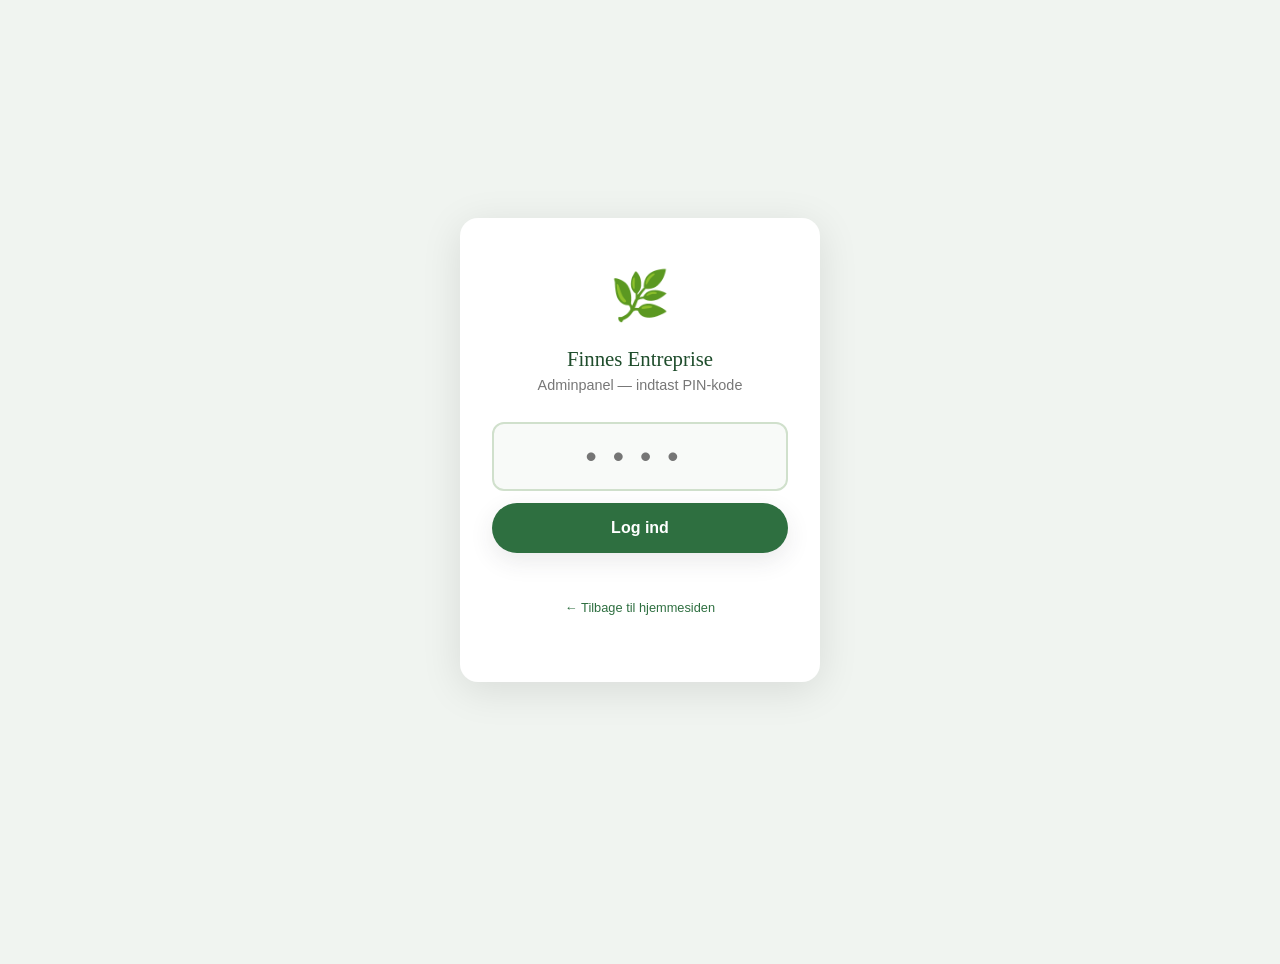
<file: admin.html>
<!DOCTYPE html>
<html lang="da">
<head>
<meta charset="UTF-8">
<meta name="viewport" content="width=device-width, initial-scale=1">
<title>Admin — Finnes Entreprise</title>
<meta name="robots" content="noindex, nofollow">
<link rel="stylesheet" href="css/style.css">
<link rel="stylesheet" href="css/admin.css">
<style>
/* ─── Admin-specifikt layout ─── */
body { background: #f0f4f0; }
#admin-wrap { max-width: 860px; margin: 0 auto; padding: 0 0 80px; }

/* Login */
#login-screen { min-height: 100vh; display: flex; align-items: center; justify-content: center; padding: 24px; }
.login-card { background: #fff; border-radius: 18px; padding: 40px 32px; width: 100%; max-width: 360px; text-align: center; box-shadow: 0 8px 40px rgba(0,0,0,.10); }
.login-logo { font-size: 3rem; margin-bottom: 12px; }
.login-card h1 { font-size: 1.3rem; color: #1F4D2C; margin-bottom: 4px; }
.login-card p  { font-size: .9rem; color: #777; margin-bottom: 24px; }
.pin-input { width: 100%; font-size: 2rem; text-align: center; letter-spacing: .5em; padding: 14px 10px; border: 2px solid #d0e0cc; border-radius: 12px; background: #f8faf8; margin-bottom: 12px; }
.pin-input:focus { outline: none; border-color: #2E6F40; }
.pin-error { color: #c0392b; font-size: .85rem; min-height: 1.2em; margin-top: 4px; }

/* Header */
.admin-header { background: #1F4D2C; color: #fff; padding: 0 20px; height: 54px; display: flex; align-items: center; justify-content: space-between; position: sticky; top: 0; z-index: 100; }
.admin-header h1 { font-size: 1rem; font-weight: 700; display: flex; align-items: center; gap: 10px; }
.admin-header-right { display: flex; gap: 10px; align-items: center; }
.admin-version { font-size: .72rem; opacity: .6; }

/* Tabs */
.admin-tabs { display: flex; gap: 4px; flex-wrap: wrap; background: #fff; border-bottom: 1px solid #d0e0cc; padding: 8px 16px 0; position: sticky; top: 54px; z-index: 90; }
.admin-tab { padding: 9px 14px; border: none; background: transparent; font-size: .82rem; font-weight: 600; color: #666; cursor: pointer; border-bottom: 3px solid transparent; border-radius: 8px 8px 0 0; transition: color .15s, border-color .15s; white-space: nowrap; }
.admin-tab.active { color: #2E6F40; border-bottom-color: #2E6F40; }
.admin-tab:hover:not(.active) { color: #2E6F40; background: #EAF3EC; }
.admin-pane { display: none; padding: 20px 16px; }
.admin-pane.active { display: block; }

/* Cards */
.admin-card { background: #fff; border-radius: 14px; padding: 20px; margin-bottom: 16px; box-shadow: 0 2px 10px rgba(0,0,0,.06); }
.admin-card h2 { font-size: .95rem; font-weight: 700; color: #1F4D2C; margin-bottom: 16px; padding-bottom: 10px; border-bottom: 1px solid #e8f0e8; }
.field-row { display: grid; grid-template-columns: 1fr 1fr; gap: 12px; }
.field-group { margin-bottom: 12px; }
.field-group label { display: block; font-size: .78rem; font-weight: 700; color: #333; margin-bottom: 5px; }
.field-group input, .field-group select, .field-group textarea {
  width: 100%; padding: 10px 13px; border: 1.5px solid #d0e0cc; border-radius: 9px;
  background: #f8faf8; font-size: .9rem; font-family: inherit; transition: border-color .15s;
}
.field-group input:focus, .field-group select:focus, .field-group textarea:focus {
  outline: none; border-color: #2E6F40; background: #fff;
}
.field-group textarea { resize: vertical; min-height: 80px; }
.field-hint { font-size: .75rem; color: #888; margin-top: 4px; }

/* Ydelser */
.ydelse-item { background: #f8faf8; border: 1.5px solid #d0e0cc; border-radius: 10px; padding: 12px; margin-bottom: 8px; }
.ydelse-row { display: flex; gap: 8px; align-items: flex-start; }
.ydelse-row input { flex: 1; padding: 8px 10px; border: 1.5px solid #d0e0cc; border-radius: 7px; font-size: .88rem; }
.ydelse-row input:focus { outline: none; border-color: #2E6F40; }
.ydelse-ico-input { width: 48px; flex: none; text-align: center; font-size: 1.1rem; }
.ydelse-textarea { width: 100%; margin-top: 7px; padding: 8px 10px; border: 1.5px solid #d0e0cc; border-radius: 7px; font-size: .82rem; min-height: 56px; resize: vertical; }
.ydelse-textarea:focus { outline: none; border-color: #2E6F40; }
.del-btn { background: none; border: none; color: #c0392b; cursor: pointer; font-size: 1rem; padding: 4px 6px; flex-shrink: 0; }

/* Pris-grid */
.price-grid { display: grid; grid-template-columns: 1fr 1fr; gap: 10px; }
.price-field label { display: block; font-size: .75rem; font-weight: 700; color: #444; margin-bottom: 4px; }
.price-field input { width: 100%; padding: 9px 12px; border: 1.5px solid #d0e0cc; border-radius: 8px; font-size: .95rem; font-weight: 700; }
.price-field input:focus { outline: none; border-color: #2E6F40; }
.price-section-label { font-size: .82rem; font-weight: 700; color: #2E6F40; margin: 14px 0 6px; text-transform: uppercase; letter-spacing: .05em; }

/* Knapper */
.btn-admin-save { background: #2E6F40; color: #fff; border: none; border-radius: 10px; padding: 12px 24px; font-size: .9rem; font-weight: 700; cursor: pointer; transition: background .15s; }
.btn-admin-save:hover { background: #1F4D2C; }
.btn-admin-outline { background: transparent; border: 2px solid #2E6F40; color: #2E6F40; border-radius: 10px; padding: 10px 20px; font-size: .87rem; font-weight: 700; cursor: pointer; transition: background .15s; }
.btn-admin-outline:hover { background: #EAF3EC; }
.btn-admin-danger { background: transparent; border: 2px solid #c0392b; color: #c0392b; border-radius: 10px; padding: 10px 20px; font-size: .87rem; font-weight: 700; cursor: pointer; }
.btn-row-admin { display: flex; gap: 10px; flex-wrap: wrap; margin-top: 8px; }

/* Save-bar */
.save-bar { position: fixed; bottom: 0; left: 0; right: 0; background: #fff; border-top: 1px solid #d0e0cc; padding: 12px 20px; display: flex; justify-content: flex-end; align-items: center; gap: 12px; z-index: 99; box-shadow: 0 -4px 16px rgba(0,0,0,.08); }
.save-status { font-size: .85rem; font-weight: 600; color: #2E6F40; flex: 1; }

/* Toast */
.admin-toast { position: fixed; bottom: 70px; left: 50%; transform: translateX(-50%) translateY(6px); background: #1F4D2C; color: #fff; padding: 11px 22px; border-radius: 30px; font-size: .88rem; font-weight: 700; opacity: 0; transition: opacity .25s, transform .25s; z-index: 999; pointer-events: none; white-space: nowrap; }
.admin-toast.show { opacity: 1; transform: translateX(-50%) translateY(0); }

/* Backup */
.backup-grid { display: grid; grid-template-columns: 1fr 1fr; gap: 14px; }
.backup-card { background: #f8faf8; border: 1.5px solid #d0e0cc; border-radius: 12px; padding: 18px; }
.backup-card h3 { font-size: .9rem; font-weight: 700; margin-bottom: 6px; }
.backup-card p  { font-size: .82rem; color: #666; margin-bottom: 12px; line-height: 1.5; }
.danger-zone { border-color: #f5c6c6; background: #fff8f8; }
.danger-zone h3 { color: #c0392b; }

/* Responsive */
@media (max-width: 540px) {
  .field-row, .price-grid, .backup-grid { grid-template-columns: 1fr; }
  .admin-tabs { gap: 2px; }
  .admin-tab { font-size: .75rem; padding: 8px 8px; }
}
</style>
</head>
<body>

<!-- ════════════════════════════
     LOGIN
════════════════════════════ -->
<div id="login-screen">
  <div class="login-card">
    <div class="login-logo">🌿</div>
    <h1>Finnes Entreprise</h1>
    <p>Adminpanel — indtast PIN-kode</p>
    <input class="pin-input" id="pin-input" type="password"
           placeholder="••••" maxlength="20"
           inputmode="numeric" autocomplete="current-password">
    <button class="btn btn-primary" style="width:100%" onclick="doLogin()">Log ind</button>
    <p class="pin-error" id="pin-error"></p>
    <p style="margin-top:18px; font-size:.8rem; color:#aaa;">
      <a href="index.html" style="color:#2E6F40;">← Tilbage til hjemmesiden</a>
    </p>
  </div>
</div>

<!-- ════════════════════════════
     ADMIN PANEL
════════════════════════════ -->
<div id="admin-panel" style="display:none">

  <header class="admin-header">
    <h1>⚙ Admin <span class="admin-version">v1.0 · 20260623</span></h1>
    <div class="admin-header-right">
      <a href="index.html" target="_blank" style="color:rgba(255,255,255,.75); font-size:.85rem;">↗ Se side</a>
      <button class="btn btn-outline" style="padding:6px 14px; font-size:.82rem" onclick="doLogout()">Log ud</button>
    </div>
  </header>

  <div class="admin-tabs">
    <button class="admin-tab active" onclick="showTab('firma', this)">🏢 Firma</button>
    <button class="admin-tab" onclick="showTab('kontakt', this)">📞 Kontakt</button>
    <button class="admin-tab" onclick="showTab('priser', this)">💰 Priser</button>
    <button class="admin-tab" onclick="showTab('ydelser', this)">🌿 Ydelser</button>
    <button class="admin-tab" onclick="showTab('tekster', this)">📝 Tekster</button>
    <button class="admin-tab" onclick="showTab('backup', this)">📦 Backup</button>
  </div>

  <div id="admin-wrap">

    <!-- ─── FIRMA ─── -->
    <div class="admin-pane active" id="pane-firma">
      <div class="admin-card">
        <h2>Virksomhedsoplysninger</h2>
        <div class="field-row">
          <div class="field-group">
            <label>Firmanavn</label>
            <input type="text" id="a-name" placeholder="Finnes Entreprise">
          </div>
          <div class="field-group">
            <label>Tagline / slogan</label>
            <input type="text" id="a-tagline" placeholder="Professionel Have- og Graveservice">
          </div>
        </div>
        <div class="field-row">
          <div class="field-group">
            <label>CVR-nummer</label>
            <input type="text" id="a-cvr" placeholder="46557557">
          </div>
          <div class="field-group">
            <label>Momsstatus</label>
            <select id="a-vat">
              <option value="true">Momsregistreret</option>
              <option value="false">Ikke momsregistreret</option>
            </select>
          </div>
        </div>
        <div class="field-group">
          <label>Dækningsområder (kommasepareret)</label>
          <input type="text" id="a-areas" placeholder="Vejle, Børkop, Egtved, Jelling, Kolding">
        </div>
        <div class="field-row">
          <div class="field-group">
            <label>Åbningstider (hverdage)</label>
            <input type="text" id="a-hours-wd" placeholder="07:00–16:00">
          </div>
          <div class="field-group">
            <label>Åbningstider (weekend)</label>
            <input type="text" id="a-hours-we" placeholder="Lukket">
          </div>
        </div>
      </div>
    </div>

    <!-- ─── KONTAKT ─── -->
    <div class="admin-pane" id="pane-kontakt">
      <div class="admin-card">
        <h2>Kontaktoplysninger</h2>
        <div class="field-row">
          <div class="field-group">
            <label>Telefon (visning)</label>
            <input type="tel" id="a-phone" placeholder="40 13 73 70">
          </div>
          <div class="field-group">
            <label>Telefon rå (til tel:/sms: links)</label>
            <input type="tel" id="a-phone-raw" placeholder="+4540137370">
            <span class="field-hint">Format: +4540137370 (ingen mellemrum)</span>
          </div>
        </div>
        <div class="field-row">
          <div class="field-group">
            <label>SMS rå</label>
            <input type="tel" id="a-sms-raw" placeholder="+4540137370">
          </div>
          <div class="field-group">
            <label>E-mail</label>
            <input type="email" id="a-email" placeholder="finmann1@gmail.com">
          </div>
        </div>
        <div class="field-group">
          <label>Logo-sti (relativ)</label>
          <input type="text" id="a-logo" placeholder="assets/logo/finnes-entreprise-mark.png">
          <span class="field-hint">Fil skal uploades til assets/logo/ på GitHub</span>
        </div>
      </div>
    </div>

    <!-- ─── PRISER ─── -->
    <div class="admin-pane" id="pane-priser">
      <div class="admin-card">
        <h2>Beregnerpriser</h2>
        <p style="font-size:.84rem; color:#666; margin-bottom:16px;">
          Ændringer her slår igennem i alle 8 prisberegnere.
        </p>

        <div class="price-section-label">1 — Græsslåning</div>
        <div class="price-grid">
          <div class="price-field"><label>Kr./m²</label><input type="number" id="p-grass-sqm" step="0.05"></div>
          <div class="price-field"><label>Minimumspris (kr.)</label><input type="number" id="p-grass-min"></div>
          <div class="price-field"><label>Tillæg, højt græs (kr.)</label><input type="number" id="p-grass-high"></div>
          <div class="price-field"><label>Bortkørsel af afklip (kr.)</label><input type="number" id="p-grass-waste"></div>
        </div>

        <div class="price-section-label">2 — Hækkeklipning</div>
        <div class="price-grid">
          <div class="price-field"><label>Kr./meter (u. 2m, én side)</label><input type="number" id="p-hedge-rate"></div>
          <div class="price-field"><label>Bortkørsel (kr.)</label><input type="number" id="p-hedge-waste"></div>
          <div class="price-field"><label>Tillæg 2–3m (kr./m)</label><input type="number" id="p-hedge-h2"></div>
          <div class="price-field"><label>Tillæg over 3m (kr./m)</label><input type="number" id="p-hedge-h3"></div>
        </div>

        <div class="price-section-label">3 — Minigraver</div>
        <div class="price-grid">
          <div class="price-field"><label>Timepris (kr./t)</label><input type="number" id="p-exc-rate"></div>
          <div class="price-field"><label>Minimum (timer)</label><input type="number" id="p-exc-min" step="0.5"></div>
          <div class="price-field"><label>Ekstra mand (kr./t)</label><input type="number" id="p-exc-man"></div>
          <div class="price-field"><label>Bortkørsel af jord (kr./læs)</label><input type="number" id="p-exc-waste"></div>
        </div>

        <div class="price-section-label">4 — Haveoprydning</div>
        <div class="price-grid">
          <div class="price-field"><label>Timepris (kr./t)</label><input type="number" id="p-clean-rate"></div>
          <div class="price-field"><label>Minimumspris (kr.)</label><input type="number" id="p-clean-min"></div>
          <div class="price-field"><label>Bortkørsel (kr.)</label><input type="number" id="p-clean-waste"></div>
          <div class="price-field"><label>Tillæg, stor opgave (kr.)</label><input type="number" id="p-clean-big"></div>
        </div>

        <div class="price-section-label">5 — Jordarbejde</div>
        <div class="price-grid">
          <div class="price-field"><label>Timepris (kr./t)</label><input type="number" id="p-earth-rate"></div>
          <div class="price-field"><label>Maskintid (kr./t)</label><input type="number" id="p-earth-machine"></div>
          <div class="price-field"><label>Bortkørsel (kr./læs)</label><input type="number" id="p-earth-waste"></div>
        </div>

        <div class="price-section-label">6 — Belægning</div>
        <div class="price-grid">
          <div class="price-field"><label>Simpel (kr./m²)</label><input type="number" id="p-pav-simple"></div>
          <div class="price-field"><label>Normal (kr./m²)</label><input type="number" id="p-pav-normal"></div>
          <div class="price-field"><label>Kompleks (kr./m²)</label><input type="number" id="p-pav-complex"></div>
          <div class="price-field"><label>Forberedelse (% tillæg)</label><input type="number" id="p-pav-prep" step="0.01"></div>
        </div>

        <div class="price-section-label">7 — Sommerhusservice</div>
        <div class="price-grid">
          <div class="price-field"><label>Enkeltbesøg (kr.)</label><input type="number" id="p-sum-single"></div>
          <div class="price-field"><label>Åbning/lukning (kr.)</label><input type="number" id="p-sum-season"></div>
          <div class="price-field"><label>Tilsynsbesøg (kr.)</label><input type="number" id="p-sum-inspect"></div>
        </div>

        <div class="price-section-label">8 — Fast haveaftale</div>
        <div class="price-grid">
          <div class="price-field"><label>Kr./m² pr. besøg</label><input type="number" id="p-sub-sqm" step="0.05"></div>
          <div class="price-field"><label>Minimumspris pr. besøg</label><input type="number" id="p-sub-min"></div>
        </div>
      </div>
    </div>

    <!-- ─── YDELSER ─── -->
    <div class="admin-pane" id="pane-ydelser">
      <div class="admin-card">
        <h2>Ydelseskort</h2>
        <p style="font-size:.84rem; color:#666; margin-bottom:14px;">
          Rediger ikon, titel og tekst for hvert ydelseskort på hjemmesiden.
        </p>
        <div id="ydelser-editor"></div>
        <button class="btn-admin-outline" style="margin-top:10px" onclick="addYdelse()">
          + Tilføj ydelse
        </button>
      </div>
    </div>

    <!-- ─── TEKSTER ─── -->
    <div class="admin-pane" id="pane-tekster">
      <div class="admin-card">
        <h2>Sidetekster</h2>
        <div class="field-group">
          <label>Forside — intro-tekst</label>
          <textarea id="a-intro" rows="3"></textarea>
        </div>
        <div class="field-group">
          <label>Om os — overskrift</label>
          <input type="text" id="a-about-h">
        </div>
        <div class="field-group">
          <label>Om os — brødtekst</label>
          <textarea id="a-about-text" rows="4"></textarea>
        </div>
      </div>
      <div class="admin-card">
        <h2>Adgangskode</h2>
        <div class="field-row">
          <div class="field-group">
            <label>Ny PIN-kode</label>
            <input type="password" id="a-pin-new" placeholder="Ny kode">
          </div>
          <div class="field-group">
            <label>Bekræft ny PIN</label>
            <input type="password" id="a-pin-confirm" placeholder="Gentag ny kode">
          </div>
        </div>
        <button class="btn-admin-outline" onclick="changePIN()">Skift PIN-kode</button>
      </div>
    </div>

    <!-- ─── BACKUP ─── -->
    <div class="admin-pane" id="pane-backup">
      <div class="backup-grid">
        <div class="backup-card">
          <h3>📤 Eksporter backup</h3>
          <p>Download alle admin-indstillinger som JSON. Gem filen et sikkert sted.</p>
          <button class="btn-admin-outline" onclick="exportJSON()">Download backup.json</button>
        </div>
        <div class="backup-card">
          <h3>📥 Importer backup</h3>
          <p>Gendan fra en tidligere eksporteret JSON-backup-fil.</p>
          <input type="file" id="import-file" accept=".json" style="display:none" onchange="importJSON(this)">
          <button class="btn-admin-outline" onclick="document.getElementById('import-file').click()">Vælg backup.json</button>
        </div>
        <div class="backup-card danger-zone" style="grid-column:1/-1">
          <h3>⚠️ Nulstil til standard</h3>
          <p>Slet alle gemte admin-ændringer og gå tilbage til standard config-filer. Kan ikke fortrydes.</p>
          <button class="btn-admin-danger" onclick="resetAll()">Nulstil alt til standard</button>
        </div>
      </div>
    </div>

  </div><!-- admin-wrap -->

  <!-- Save-bar -->
  <div class="save-bar">
    <span class="save-status" id="save-status"></span>
    <a href="index.html" class="btn-admin-outline" style="text-decoration:none; font-size:.85rem">← Se side</a>
    <button class="btn-admin-save" onclick="saveAll()">💾 Gem ændringer</button>
  </div>
</div>

<!-- Toast -->
<div class="admin-toast" id="admin-toast"></div>

<script>
/* ============================================================
   ADMIN.JS — inline (Finnes Entreprise)
   Gem/hent admin-data via localStorage.
   Nøgle: "fe_admin_override" — merges ovenpå config-filer.
   ============================================================ */

const KEY     = "fe_admin_override";
const PIN_KEY = "fe_admin_pin";
const DEF_PIN = "1234";

/* ── Standard-værdier (kopieret fra config-filer) ── */
const DEFAULTS = {
  name: "Finnes Entreprise",
  tagline: "Professionel Have- og Graveservice",
  cvr: "46557557",
  vatRegistered: true,
  areas: "Vejle, Børkop, Brejning, Egtved, Jelling, Kolding",
  hoursWd: "07:00–16:00",
  hoursWe: "Lukket",
  phone: "40 13 73 70",
  phoneRaw: "+4540137370",
  smsRaw: "+4540137370",
  email: "finmann1@gmail.com",
  logo: "assets/logo/finnes-entreprise-mark.png",
  intro: "Professionel have- og graveservice til private, erhverv og sommerhuse.",
  aboutH: "Om os",
  aboutText: "Vi tilbyder professionel have- og graveservice i Vejle-området. Ring for et uforpligtende tilbud.",
  // Priser
  pGrassSqm: 1.25,  pGrassMin: 350, pGrassHigh: 200, pGrassWaste: 150,
  pHedgeRate: 60,   pHedgeWaste: 400, pHedgeH2: 25, pHedgeH3: 55,
  pExcRate: 650,    pExcMin: 2, pExcMan: 350, pExcWaste: 850,
  pCleanRate: 450,  pCleanMin: 350, pCleanWaste: 400, pCleanBig: 500,
  pEarthRate: 450,  pEarthMachine: 300, pEarthWaste: 850,
  pPavSimple: 350,  pPavNormal: 550, pPavComplex: 850, pPavPrep: 0.25,
  pSumSingle: 650,  pSumSeason: 1200, pSumInspect: 450,
  pSubSqm: 0.95,    pSubMin: 300,
  // Ydelser
  ydelser: [
    { ico:"🌱", titel:"Græsslåning",   tekst:"Regelmæssig klipning eller enkeltstående besøg. Fast aftale giver rabat." },
    { ico:"✂️", titel:"Hækkeklipning", tekst:"Professionel klipning af alle typer hæk — begge sider og bortkørsel." },
    { ico:"🚜", titel:"Minigraver",    tekst:"Udgravning, planering, dræn og fundament. Minimum 2 timer." },
    { ico:"🍂", titel:"Haveoprydning", tekst:"Rydning af have forår og efterår — løvfald, ukrudt og beskæring." },
    { ico:"⛏️", titel:"Jordarbejde",  tekst:"Større og mindre jordflytning, opfyldning og planering." },
    { ico:"🪨", titel:"Belægning",     tekst:"Fliser, grus og chaussésten — indkørsler og terrasser." },
    { ico:"🏡", titel:"Sommerhus",     tekst:"Åbning, lukning og løbende vedligeholdelse af dit sommerhus." },
    { ico:"📅", titel:"Fast aftale",   tekst:"Ugentlig eller 14-dages haveservice med fast rabat." }
  ]
};

/* ── PIN ── */
function getPin() { return localStorage.getItem(PIN_KEY) || DEF_PIN; }

document.getElementById("pin-input").addEventListener("keydown", e => {
  if (e.key === "Enter") doLogin();
});

function doLogin() {
  const pin = document.getElementById("pin-input").value;
  const err = document.getElementById("pin-error");
  if (pin === getPin()) {
    document.getElementById("login-screen").style.display = "none";
    document.getElementById("admin-panel").style.display = "block";
    populateForm();
  } else {
    err.textContent = "Forkert PIN-kode — prøv igen.";
    document.getElementById("pin-input").value = "";
    setTimeout(() => { err.textContent = ""; }, 3000);
  }
}

function doLogout() {
  document.getElementById("admin-panel").style.display = "none";
  document.getElementById("login-screen").style.display = "flex";
  document.getElementById("pin-input").value = "";
}

/* ── Tabs ── */
function showTab(id, btn) {
  document.querySelectorAll(".admin-pane").forEach(p => p.classList.remove("active"));
  document.querySelectorAll(".admin-tab").forEach(b => b.classList.remove("active"));
  document.getElementById("pane-" + id).classList.add("active");
  btn.classList.add("active");
}

/* ── Hent gemt data ── */
function getSaved() {
  try {
    const raw = localStorage.getItem(KEY);
    if (!raw) return Object.assign({}, DEFAULTS);
    const saved = JSON.parse(raw);
    return Object.assign({}, DEFAULTS, saved);
  } catch(e) { return Object.assign({}, DEFAULTS); }
}

/* ── Udfyld formular ── */
function populateForm() {
  const d = getSaved();
  const set = (id, v) => { const el = document.getElementById(id); if (el) el.value = String(v ?? ""); };
  set("a-name",       d.name);
  set("a-tagline",    d.tagline);
  set("a-cvr",        d.cvr);
  set("a-vat",        d.vatRegistered ? "true" : "false");
  set("a-areas",      d.areas);
  set("a-hours-wd",   d.hoursWd);
  set("a-hours-we",   d.hoursWe);
  set("a-phone",      d.phone);
  set("a-phone-raw",  d.phoneRaw);
  set("a-sms-raw",    d.smsRaw);
  set("a-email",      d.email);
  set("a-logo",       d.logo);
  set("a-intro",      d.intro);
  set("a-about-h",    d.aboutH);
  set("a-about-text", d.aboutText);
  // Priser
  set("p-grass-sqm",  d.pGrassSqm); set("p-grass-min",  d.pGrassMin);
  set("p-grass-high", d.pGrassHigh); set("p-grass-waste",d.pGrassWaste);
  set("p-hedge-rate", d.pHedgeRate); set("p-hedge-waste",d.pHedgeWaste);
  set("p-hedge-h2",   d.pHedgeH2);  set("p-hedge-h3",   d.pHedgeH3);
  set("p-exc-rate",   d.pExcRate);  set("p-exc-min",    d.pExcMin);
  set("p-exc-man",    d.pExcMan);   set("p-exc-waste",  d.pExcWaste);
  set("p-clean-rate", d.pCleanRate);set("p-clean-min",  d.pCleanMin);
  set("p-clean-waste",d.pCleanWaste);set("p-clean-big", d.pCleanBig);
  set("p-earth-rate", d.pEarthRate);set("p-earth-machine",d.pEarthMachine);
  set("p-earth-waste",d.pEarthWaste);
  set("p-pav-simple", d.pPavSimple);set("p-pav-normal", d.pPavNormal);
  set("p-pav-complex",d.pPavComplex);set("p-pav-prep",  d.pPavPrep);
  set("p-sum-single", d.pSumSingle);set("p-sum-season", d.pSumSeason);
  set("p-sum-inspect",d.pSumInspect);
  set("p-sub-sqm",    d.pSubSqm);  set("p-sub-min",    d.pSubMin);
  // Ydelser
  buildYdelserEditor(d.ydelser);
}

/* ── Ydelser-editor ── */
function buildYdelserEditor(ydelser) {
  const ed = document.getElementById("ydelser-editor");
  ed.innerHTML = "";
  (ydelser || []).forEach((y, i) => {
    ed.appendChild(makeYdelseRow(i, y));
  });
}

function makeYdelseRow(i, y) {
  const wrap = document.createElement("div");
  wrap.className = "ydelse-item";
  wrap.dataset.idx = i;
  wrap.innerHTML = `
    <div class="ydelse-row">
      <input class="ydelse-ico-input" type="text" value="${esc(y.ico)}" maxlength="4" title="Emoji-ikon" placeholder="🌱">
      <input type="text" value="${esc(y.titel)}" placeholder="Titel" style="flex:1">
      <button class="del-btn" title="Slet" onclick="this.closest('.ydelse-item').remove()">🗑</button>
    </div>
    <textarea class="ydelse-textarea" placeholder="Kort beskrivelse...">${esc(y.tekst)}</textarea>`;
  return wrap;
}

function addYdelse() {
  const ed = document.getElementById("ydelser-editor");
  ed.appendChild(makeYdelseRow(ed.querySelectorAll(".ydelse-item").length, { ico:"🌿", titel:"", tekst:"" }));
}

function esc(s) {
  return String(s||"").replace(/&/g,"&amp;").replace(/</g,"&lt;").replace(/>/g,"&gt;").replace(/"/g,"&quot;");
}

/* ── Læs formular ── */
function readForm() {
  const g  = id => { const el = document.getElementById(id); return el ? el.value.trim() : ""; };
  const gn = id => parseFloat(g(id)) || 0;
  // Ydelser
  const ydelser = [];
  document.querySelectorAll("#ydelser-editor .ydelse-item").forEach(item => {
    const inputs = item.querySelectorAll("input");
    const ta = item.querySelector("textarea");
    ydelser.push({ ico: inputs[0]?.value.trim()||"🌿", titel: inputs[1]?.value.trim()||"", tekst: ta?.value.trim()||"" });
  });
  return {
    name: g("a-name"), tagline: g("a-tagline"), cvr: g("a-cvr"),
    vatRegistered: g("a-vat") === "true",
    areas: g("a-areas"), hoursWd: g("a-hours-wd"), hoursWe: g("a-hours-we"),
    phone: g("a-phone"), phoneRaw: g("a-phone-raw"), smsRaw: g("a-sms-raw"),
    email: g("a-email"), logo: g("a-logo"),
    intro: g("a-intro"), aboutH: g("a-about-h"), aboutText: g("a-about-text"),
    pGrassSqm: gn("p-grass-sqm"),  pGrassMin: gn("p-grass-min"),
    pGrassHigh: gn("p-grass-high"), pGrassWaste: gn("p-grass-waste"),
    pHedgeRate: gn("p-hedge-rate"), pHedgeWaste: gn("p-hedge-waste"),
    pHedgeH2: gn("p-hedge-h2"),    pHedgeH3: gn("p-hedge-h3"),
    pExcRate: gn("p-exc-rate"),     pExcMin: gn("p-exc-min"),
    pExcMan: gn("p-exc-man"),       pExcWaste: gn("p-exc-waste"),
    pCleanRate: gn("p-clean-rate"), pCleanMin: gn("p-clean-min"),
    pCleanWaste: gn("p-clean-waste"),pCleanBig: gn("p-clean-big"),
    pEarthRate: gn("p-earth-rate"), pEarthMachine: gn("p-earth-machine"),
    pEarthWaste: gn("p-earth-waste"),
    pPavSimple: gn("p-pav-simple"), pPavNormal: gn("p-pav-normal"),
    pPavComplex: gn("p-pav-complex"),pPavPrep: gn("p-pav-prep"),
    pSumSingle: gn("p-sum-single"), pSumSeason: gn("p-sum-season"),
    pSumInspect: gn("p-sum-inspect"),
    pSubSqm: gn("p-sub-sqm"),       pSubMin: gn("p-sub-min"),
    ydelser
  };
}

/* ── Gem ── */
function saveAll() {
  const data = readForm();
  try {
    localStorage.setItem(KEY, JSON.stringify(data));
    showToast("✅ Gemt! Genindlæs siden for at se ændringerne.");
    document.getElementById("save-status").textContent = "Gemt " + new Date().toLocaleTimeString("da-DK");
  } catch(e) {
    showToast("❌ Fejl: " + e.message);
  }
}

/* ── Skift PIN ── */
function changePIN() {
  const n1 = document.getElementById("a-pin-new").value;
  const n2 = document.getElementById("a-pin-confirm").value;
  if (!n1 || n1.length < 4) { showToast("❌ PIN skal være mindst 4 tegn."); return; }
  if (n1 !== n2) { showToast("❌ PIN-koderne er ikke ens."); return; }
  localStorage.setItem(PIN_KEY, n1);
  document.getElementById("a-pin-new").value = "";
  document.getElementById("a-pin-confirm").value = "";
  showToast("✅ PIN-kode ændret!");
}

/* ── Backup / Import ── */
function exportJSON() {
  const data = readForm();
  const blob = new Blob([JSON.stringify(data, null, 2)], { type: "application/json" });
  const url  = URL.createObjectURL(blob);
  const a    = document.createElement("a");
  a.href     = url;
  a.download = "finnes-admin-backup-" + new Date().toISOString().slice(0,10) + ".json";
  a.click();
  URL.revokeObjectURL(url);
  showToast("📤 Backup downloadet!");
}

function importJSON(input) {
  const file = input.files[0];
  if (!file) return;
  const reader = new FileReader();
  reader.onload = e => {
    try {
      const data = JSON.parse(e.target.result);
      localStorage.setItem(KEY, JSON.stringify(data));
      populateForm();
      showToast("✅ Backup importeret og gemt!");
    } catch(err) {
      showToast("❌ Ugyldig JSON-fil: " + err.message);
    }
  };
  reader.readAsText(file);
  input.value = "";
}

function resetAll() {
  if (!confirm("Nulstil ALLE admin-ændringer til standard?\n\nDette kan ikke fortrydes.")) return;
  localStorage.removeItem(KEY);
  populateForm();
  showToast("🔄 Nulstillet til standardværdier.");
}

/* ── Toast ── */
let toastTimer;
function showToast(msg) {
  const t = document.getElementById("admin-toast");
  t.textContent = msg;
  t.classList.add("show");
  clearTimeout(toastTimer);
  toastTimer = setTimeout(() => t.classList.remove("show"), 2800);
}
</script>
</body>
</html>
</file>
<file: css/style.css>
/* ═══════════════════════════════════════════════════
   GLOBAL OVERFLOW FIX — ingen horisontal scroll
   ═══════════════════════════════════════════════════ */
*, *::before, *::after {
  box-sizing: border-box;
}

html {
  overflow-x: hidden;
  max-width: 100%;
}

body {
  overflow-x: hidden;
  max-width: 100%;
  width: 100%;
}

/* ==========================================================
   STYLE.CSS — Handyman Engine
   Kerne-stylesheet. Farver hentes fra CSS custom properties,
   som sættes dynamisk fra config/colors.js (se js/app.js).
   Rør ikke ved farveværdier her — skift i colors.js i stedet.
   ========================================================== */

/* ---------- Fonts ---------- */
@import url('https://fonts.googleapis.com/css2?family=Fraunces:opsz,wght@9..144,400;9..144,500;9..144,600;9..144,700&family=Inter:wght@400;500;600;700;800&display=swap');

/* ---------- Custom properties (fallback values; overridden by JS) ---------- */
:root {
  --color-primary: #2E6F40;
  --color-secondary: #2F3437;
  --color-accent: #F28C28;
  --color-background: #FFFFFF;
  --color-primary-dark: #234F30;
  --color-primary-tint: #EAF3EC;
  --color-accent-dark: #C96F12;
  --color-surface: #FAF9F7;
  --color-border: #E4E1DA;
  --color-text-primary: #2F3437;
  --color-text-muted: #6B7270;
  --color-text-on-primary: #FFFFFF;
  --color-text-on-dark: #F5F3EE;
  --color-error: #C0392B;

  --font-display: 'Fraunces', Georgia, serif;
  --font-body: 'Inter', -apple-system, BlinkMacSystemFont, sans-serif;

  --radius-sm: 10px;
  --radius-md: 16px;
  --radius-lg: 24px;
  --radius-pill: 999px;

  --shadow-sm: 0 2px 8px rgba(47, 52, 55, 0.06);
  --shadow-md: 0 8px 24px rgba(47, 52, 55, 0.10);
  --shadow-lg: 0 16px 48px rgba(47, 52, 55, 0.16);

  --container-width: 1200px;
  --header-height: 76px;
  --mobile-bar-height: 64px;
}

/* ---------- Reset ---------- */
* { box-sizing: border-box; margin: 0; padding: 0; }

html {
  scroll-behavior: smooth;
  scroll-padding-top: var(--header-height);
}

@media (prefers-reduced-motion: reduce) {
  html { scroll-behavior: auto; }
  *, *::before, *::after {
    animation-duration: 0.01ms !important;
    animation-iteration-count: 1 !important;
    transition-duration: 0.01ms !important;
  }
}

body {
  font-family: var(--font-body);
  color: var(--color-text-primary);
  background: var(--color-background);
  line-height: 1.6;
  padding-bottom: var(--mobile-bar-height);
  -webkit-font-smoothing: antialiased;
}

img { max-width: 100%; display: block; }
a { color: inherit; text-decoration: none; }
button { font-family: inherit; cursor: pointer; border: none; background: none; }
ul { list-style: none; }
input, select, textarea { font-family: inherit; font-size: inherit; }

:focus-visible {
  outline: 3px solid var(--color-accent);
  outline-offset: 2px;
}

.container {
  max-width: var(--container-width);
  margin: 0 auto;
  padding: 0 24px;
}

section { padding: 80px 0; }

@media (max-width: 768px) {
  section { padding: 56px 0; }
}

/* ---------- Typography ---------- */
h1, h2, h3, h4 {
  font-family: var(--font-display);
  font-weight: 600;
  line-height: 1.15;
  color: var(--color-secondary);
}

h1 { font-size: clamp(2.4rem, 5vw, 4rem); font-weight: 500; }
h2 { font-size: clamp(1.9rem, 3.5vw, 2.75rem); }
h3 { font-size: clamp(1.3rem, 2vw, 1.6rem); }

.eyebrow {
  display: inline-block;
  font-family: var(--font-body);
  font-size: 0.8rem;
  font-weight: 700;
  letter-spacing: 0.08em;
  text-transform: uppercase;
  color: var(--color-primary);
  margin-bottom: 12px;
}

.section-head {
  max-width: 640px;
  margin-bottom: 48px;
}

.section-head p {
  color: var(--color-text-muted);
  font-size: 1.05rem;
  margin-top: 12px;
}

.section-head.center {
  margin-left: auto;
  margin-right: auto;
  text-align: center;
}

/* ---------- Buttons ---------- */
.btn {
  display: inline-flex;
  align-items: center;
  justify-content: center;
  gap: 10px;
  padding: 16px 28px;
  border-radius: var(--radius-pill);
  font-weight: 700;
  font-size: 1rem;
  transition: transform 0.15s ease, box-shadow 0.15s ease, background 0.15s ease;
  white-space: nowrap;
}

.btn:active { transform: scale(0.97); }

.btn-primary {
  background: var(--color-primary);
  color: var(--color-text-on-primary);
  box-shadow: var(--shadow-md);
}
.btn-primary:hover { background: var(--color-primary-dark); }

.btn-accent {
  background: var(--color-accent);
  color: var(--color-text-on-primary);
  box-shadow: var(--shadow-md);
}
.btn-accent:hover { background: var(--color-accent-dark); }

.btn-outline {
  background: transparent;
  border: 2px solid var(--color-border);
  color: var(--color-secondary);
}
.btn-outline:hover { border-color: var(--color-primary); color: var(--color-primary); }

.btn-block { width: 100%; }
.btn-lg { padding: 18px 32px; font-size: 1.05rem; }

/* ---------- Header ----------
   BEMÆRK: Den oprindelige sticky site-header/main-nav/nav-toggle
   blev erstattet af app-flow-navigationen i css/app-views.css
   (.view-header, .back-btn). .logo bevares, da footeren stadig
   bruger den til virksomhedsnavnet. ---------- */

.logo {
  display: flex;
  align-items: center;
  gap: 10px;
  font-family: var(--font-display);
  font-weight: 600;
  font-size: 1.15rem;
  color: var(--color-secondary);
}

/* Hero-sektionen fra den oprindelige scroll-side er erstattet af
   .home-hero (se css/app-views.css) i app-flow-arkitekturen. */

/* ---------- Fixed mobile contact bar ---------- */
.mobile-contact-bar {
  position: fixed;
  bottom: 0; left: 0; right: 0;
  z-index: 200;
  display: none;            /* Skjult på desktop */
  grid-template-columns: 1fr 1fr 1fr;
  height: 58px;
  background: var(--color-secondary, #1A3D2A);
  border-top: 1px solid rgba(255,255,255,.12);
}

/* Fælles stil for alle tre knapper */
.mobile-contact-bar .mcb-btn {
  flex: 1;
  display: flex;
  flex-direction: column;
  align-items: center;
  justify-content: center;
  gap: 2px;
  color: #fff;
  font-size: .72rem;
  font-weight: 700;
  text-decoration: none;
  border: none;
  cursor: pointer;
  -webkit-tap-highlight-color: transparent;
  background: transparent;
  padding: 4px 2px;
  min-width: 0;
  overflow: hidden;
}
.mobile-contact-bar .mcb-btn:active { opacity: .7; }
.mobile-contact-bar .mcb-ico { font-size: 1.2rem; line-height: 1; }
.mobile-contact-bar .mcb-green  { background: transparent; }
.mobile-contact-bar .mcb-orange { background: var(--color-accent, #F28C28); }
.mobile-contact-bar .mcb-btn + .mcb-btn { border-left: 1px solid rgba(255,255,255,.15); }

@media (max-width: 768px) {
  .mobile-contact-bar { display: grid; }
}

/* ---------- Services grid ---------- */
.services-grid {
  display: grid;
  grid-template-columns: repeat(auto-fill, minmax(280px, 1fr));
  gap: 24px;
}

.service-card {
  background: var(--color-surface);
  border: 1px solid var(--color-border);
  border-radius: var(--radius-lg);
  padding: 32px 28px;
  transition: transform 0.2s ease, box-shadow 0.2s ease, border-color 0.2s ease;
}

.service-card:hover {
  transform: translateY(-4px);
  box-shadow: var(--shadow-md);
  border-color: var(--color-primary);
}

.service-card .icon {
  font-size: 2rem;
  width: 56px; height: 56px;
  display: flex; align-items: center; justify-content: center;
  background: var(--color-primary-tint);
  border-radius: var(--radius-md);
  margin-bottom: 18px;
}

.service-card h3 { margin-bottom: 8px; }

.service-card p {
  color: var(--color-text-muted);
  font-size: 0.95rem;
  margin-bottom: 16px;
}

.service-card .card-link {
  font-weight: 700;
  font-size: 0.9rem;
  color: var(--color-primary);
  display: inline-flex;
  align-items: center;
  gap: 6px;
}

/* ---------- Why us ---------- */
.why-grid {
  display: grid;
  grid-template-columns: repeat(auto-fit, minmax(220px, 1fr));
  gap: 32px;
  text-align: center;
}

.why-item .icon { font-size: 2.5rem; margin-bottom: 12px; }
.why-item h3 { margin-bottom: 8px; font-size: 1.1rem; }
.why-item p { color: var(--color-text-muted); font-size: 0.92rem; }

.customer-types {
  display: flex;
  justify-content: center;
  gap: 12px;
  flex-wrap: wrap;
  margin-top: 48px;
}

.pill {
  padding: 10px 22px;
  border-radius: var(--radius-pill);
  background: var(--color-primary-tint);
  color: var(--color-primary);
  font-weight: 700;
  font-size: 0.9rem;
}

/* ---------- Reviews ---------- */
.reviews-grid {
  display: grid;
  grid-template-columns: repeat(auto-fit, minmax(280px, 1fr));
  gap: 24px;
}

.review-card {
  background: var(--color-surface);
  border-radius: var(--radius-lg);
  padding: 28px;
  border: 1px solid var(--color-border);
}

.review-stars { color: var(--color-accent); font-size: 1.1rem; margin-bottom: 12px; letter-spacing: 2px; }
.review-card p.quote { font-size: 1rem; margin-bottom: 16px; color: var(--color-text-primary); }
.review-author { font-weight: 700; font-size: 0.9rem; }
.review-location { color: var(--color-text-muted); font-size: 0.85rem; }

/* ---------- Gallery ---------- */
.gallery-grid {
  display: grid;
  grid-template-columns: repeat(auto-fill, minmax(260px, 1fr));
  gap: 16px;
}

.gallery-item {
  position: relative;
  border-radius: var(--radius-md);
  overflow: hidden;
  aspect-ratio: 4/3;
  cursor: pointer;
  background: var(--color-primary-tint);
}

.gallery-item img {
  width: 100%; height: 100%;
  object-fit: cover;
  transition: transform 0.3s ease;
}

.gallery-item:hover img { transform: scale(1.06); }

.gallery-item .tag {
  position: absolute;
  bottom: 12px; left: 12px;
  background: rgba(47,52,55,0.85);
  color: #fff;
  font-size: 0.75rem;
  font-weight: 700;
  padding: 6px 12px;
  border-radius: var(--radius-pill);
}

.lightbox {
  position: fixed; inset: 0;
  background: rgba(20,22,23,0.92);
  z-index: 500;
  display: none;
  align-items: center;
  justify-content: center;
  padding: 24px;
}

.lightbox.open { display: flex; }
.lightbox img { max-width: 90vw; max-height: 85vh; border-radius: var(--radius-md); }

.lightbox-close {
  position: absolute;
  top: 24px; right: 24px;
  width: 44px; height: 44px;
  background: rgba(255,255,255,0.1);
  border-radius: 50%;
  color: #fff;
  font-size: 1.5rem;
  display: flex; align-items: center; justify-content: center;
}

/* ---------- Map / service areas ---------- */
.areas-wrap {
  display: grid;
  grid-template-columns: 1fr 1fr;
  gap: 32px;
  align-items: center;
}

.areas-list { display: flex; flex-wrap: wrap; gap: 10px; }

#service-map {
  width: 100%;
  height: 360px;
  border-radius: var(--radius-lg);
  overflow: hidden;
  border: 1px solid var(--color-border);
}

@media (max-width: 880px) {
  .areas-wrap { grid-template-columns: 1fr; }
}

/* ---------- About ---------- */
.about-section {
  background: var(--color-secondary);
  color: var(--color-text-on-dark);
}
.about-section .eyebrow { color: var(--color-accent); }
.about-section h2 { color: #fff; }
.about-section p { color: var(--color-text-on-dark); max-width: 680px; font-size: 1.05rem; margin-top: 16px; }

/* ---------- Contact ---------- */
.contact-grid {
  display: grid;
  grid-template-columns: 1fr 1.2fr;
  gap: 48px;
}

.contact-info-card {
  background: var(--color-surface);
  border: 1px solid var(--color-border);
  border-radius: var(--radius-lg);
  padding: 32px;
  height: fit-content;
}

.contact-row {
  display: flex;
  align-items: center;
  gap: 14px;
  padding: 14px 0;
  border-bottom: 1px solid var(--color-border);
}
.contact-row:last-child { border-bottom: none; }

.contact-row .icon {
  width: 40px; height: 40px;
  border-radius: var(--radius-sm);
  background: var(--color-primary-tint);
  display: flex; align-items: center; justify-content: center;
  font-size: 1.1rem;
  flex-shrink: 0;
}

.contact-row .label { font-size: 0.78rem; color: var(--color-text-muted); }
.contact-row .value { font-weight: 700; }

@media (max-width: 880px) {
  .contact-grid { grid-template-columns: 1fr; }
}

/* ---------- Contact form ---------- */
.contact-form {
  background: var(--color-surface);
  border: 1px solid var(--color-border);
  border-radius: var(--radius-lg);
  padding: 32px;
}

.form-row {
  display: grid;
  grid-template-columns: 1fr 1fr;
  gap: 16px;
}

.form-group { margin-bottom: 18px; }
.form-group label {
  display: block;
  font-size: 0.85rem;
  font-weight: 700;
  margin-bottom: 8px;
  color: var(--color-secondary);
}

.form-group input,
.form-group select,
.form-group textarea {
  width: 100%;
  padding: 14px 16px;
  border: 1.5px solid var(--color-border);
  border-radius: var(--radius-sm);
  background: #fff;
  transition: border-color 0.15s ease;
}

.form-group input:focus,
.form-group select:focus,
.form-group textarea:focus {
  border-color: var(--color-primary);
  outline: none;
}

.form-group textarea { resize: vertical; min-height: 110px; }

.upload-zone {
  border: 2px dashed var(--color-border);
  border-radius: var(--radius-md);
  padding: 28px;
  text-align: center;
  color: var(--color-text-muted);
  font-size: 0.9rem;
  cursor: pointer;
  transition: border-color 0.15s ease, background 0.15s ease;
}

.upload-zone:hover { border-color: var(--color-primary); background: var(--color-primary-tint); }
.upload-zone input { display: none; }

.upload-preview {
  display: flex;
  flex-wrap: wrap;
  gap: 8px;
  margin-top: 12px;
}

.upload-preview img {
  width: 64px; height: 64px;
  object-fit: cover;
  border-radius: var(--radius-sm);
}

.form-status {
  margin-top: 16px;
  padding: 14px 16px;
  border-radius: var(--radius-sm);
  font-weight: 600;
  font-size: 0.9rem;
  display: none;
}
.form-status.success { display: block; background: var(--color-primary-tint); color: var(--color-primary-dark); }
.form-status.error { display: block; background: #FDEDEA; color: var(--color-error); }

@media (max-width: 600px) {
  .form-row { grid-template-columns: 1fr; }
}

/* ---------- Footer ---------- */
.site-footer {
  background: var(--color-secondary);
  color: var(--color-text-on-dark);
  padding: 56px 0 32px;
}

.footer-grid {
  display: grid;
  grid-template-columns: 2fr 1fr 1fr;
  gap: 40px;
  margin-bottom: 40px;
}

.footer-brand .logo { color: #fff; margin-bottom: 12px; }
.footer-brand p { color: var(--color-text-on-dark); opacity: 0.75; font-size: 0.9rem; max-width: 320px; }

.footer-col h4 { color: #fff; font-size: 0.9rem; margin-bottom: 16px; letter-spacing: 0.04em; text-transform: uppercase; }
.footer-col ul li { margin-bottom: 10px; }
.footer-col a { color: var(--color-text-on-dark); opacity: 0.8; font-size: 0.92rem; }
.footer-col a:hover { opacity: 1; color: var(--color-accent); }

.footer-bottom {
  border-top: 1px solid rgba(255,255,255,0.1);
  padding-top: 24px;
  display: flex;
  justify-content: space-between;
  flex-wrap: wrap;
  gap: 12px;
  font-size: 0.82rem;
  opacity: 0.7;
}

@media (max-width: 768px) {
  .footer-grid { grid-template-columns: 1fr; gap: 28px; }
  .footer-bottom { flex-direction: column; text-align: center; }
}

/* ---------- Chatbot ---------- */
.chatbot-toggle {
  position: fixed;
  bottom: 74px; right: 16px;
  width: 60px; height: 60px;
  border-radius: 50%;
  background: var(--color-primary);
  color: #fff;
  display: flex; align-items: center; justify-content: center;
  font-size: 1.6rem;
  box-shadow: var(--shadow-lg);
  z-index: 300;
  transition: transform 0.2s ease;
}
.chatbot-toggle:hover { transform: scale(1.06); }

@media (min-width: 769px) {
  .chatbot-toggle { bottom: 28px; }
}

.chatbot-window {
  position: fixed;
  bottom: 156px; right: 20px;
  width: 340px;
  max-width: calc(100vw - 40px);
  height: 460px;
  max-height: 70vh;
  background: #fff;
  border-radius: var(--radius-lg);
  box-shadow: var(--shadow-lg);
  display: none;
  flex-direction: column;
  overflow: hidden;
  z-index: 300;
  border: 1px solid var(--color-border);
}

.chatbot-window.open { display: flex; }

@media (min-width: 769px) {
  .chatbot-window { bottom: 100px; }
}

.chatbot-header {
  background: var(--color-primary);
  color: #fff;
  padding: 16px 20px;
  display: flex;
  align-items: center;
  justify-content: space-between;
}
.chatbot-header strong { font-size: 0.95rem; }
.chatbot-header button { color: #fff; font-size: 1.2rem; }

.chatbot-messages {
  flex: 1;
  overflow-y: auto;
  padding: 16px;
  display: flex;
  flex-direction: column;
  gap: 10px;
}

.chat-msg {
  max-width: 85%;
  padding: 10px 14px;
  border-radius: var(--radius-md);
  font-size: 0.88rem;
  line-height: 1.45;
}

.chat-msg.bot {
  background: var(--color-primary-tint);
  align-self: flex-start;
  border-bottom-left-radius: 4px;
}

.chat-msg.user {
  background: var(--color-primary);
  color: #fff;
  align-self: flex-end;
  border-bottom-right-radius: 4px;
}

.chat-quick-actions {
  display: flex;
  flex-wrap: wrap;
  gap: 6px;
  margin-top: 6px;
}

.chat-quick-actions button {
  font-size: 0.78rem;
  font-weight: 700;
  padding: 8px 12px;
  border-radius: var(--radius-pill);
  background: #fff;
  border: 1.5px solid var(--color-primary);
  color: var(--color-primary);
}
.chat-quick-actions button:hover { background: var(--color-primary); color: #fff; }

.chatbot-input {
  display: flex;
  border-top: 1px solid var(--color-border);
  padding: 10px;
  gap: 8px;
}

.chatbot-input input {
  flex: 1;
  border: 1.5px solid var(--color-border);
  border-radius: var(--radius-pill);
  padding: 10px 16px;
  font-size: 0.88rem;
}
.chatbot-input input:focus { outline: none; border-color: var(--color-primary); }

.chatbot-input button {
  width: 40px; height: 40px;
  background: var(--color-primary);
  color: #fff;
  border-radius: 50%;
  flex-shrink: 0;
}

/* ---------- Photo upload section (extra feature) ---------- */
.photo-cta {
  background: var(--color-primary-tint);
  border-radius: var(--radius-lg);
  padding: 48px;
  text-align: center;
}

.photo-cta h2 { margin-bottom: 12px; }
.photo-cta p { color: var(--color-text-muted); max-width: 480px; margin: 0 auto 28px; }

/* ---------- Utility ----------
   Generelle hjælpeklasser, bevidst tilgængelige til fremtidig
   brug når motoren genbruges til andre kunder (elektriker,
   tømrer, VVS osv.) — ikke aktivt brugt i denne instans. */
.text-center { text-align: center; }
.mt-24 { margin-top: 24px; }
.hidden { display: none !important; }

/* ── Kontaktformular — SMS-primær hint ── */
.contact-sms-hint {
  display: flex;
  flex-direction: column;
  gap: 8px;
  background: var(--color-primary-tint, #EAF3EC);
  border-left: 4px solid var(--color-primary, #2E6F40);
  border-radius: 0 12px 12px 0;
  padding: 16px 18px;
  margin: 8px 0 16px;
  font-size: .9rem;
}
.contact-sms-hint strong { font-size: 1rem; color: var(--color-primary, #2E6F40); }
.contact-sms-hint span   { color: var(--color-muted, #555); line-height: 1.5; }
.btn-sm { padding: 8px 18px; font-size: .85rem; align-self: flex-start; }
.form-note {
  font-size: .8rem;
  color: var(--color-muted, #888);
  margin-top: 10px;
  text-align: center;
  line-height: 1.5;
}
.checkbox-label {
  display: flex;
  align-items: flex-start;
  gap: 10px;
  cursor: pointer;
  font-size: .95rem;
  line-height: 1.4;
}
.checkbox-label input[type="checkbox"] {
  width: 18px; height: 18px;
  accent-color: var(--color-primary, #2E6F40);
  flex-shrink: 0;
  margin-top: 2px;
}

/* ════════════════════════════════════════════════════
   V5 TILFØJELSER — hamburger, calc-picker,
   sommerhus-card, foto-SMS, admin-link
   ════════════════════════════════════════════════════ */

/* ── Hamburger-knap ── */
.hamburger {
  position: fixed;
  top: 14px; right: 16px;
  z-index: 510;
  background: var(--color-primary, #2E6F40);
  border: none;
  border-radius: 10px;
  width: 42px; height: 42px;
  display: flex; flex-direction: column;
  align-items: center; justify-content: center;
  gap: 5px; cursor: pointer;
  box-shadow: 0 3px 12px rgba(0,0,0,.2);
  transition: background .15s;
}
.hamburger:hover { background: var(--color-primary-dark, #1F4D2C); }
.hamburger span {
  display: block; width: 20px; height: 2px;
  background: #fff; border-radius: 2px;
  transition: transform .2s, opacity .2s;
}

/* ── Nav overlay ── */
.nav-overlay {
  position: fixed; inset: 0; z-index: 505;
  pointer-events: none;
  overflow: hidden; /* Forhindrer .nav-drawer i at skabe horisontal scroll */
  clip: rect(0, auto, auto, 0); /* Gammel Safari fallback */
}
.nav-overlay.open { pointer-events: all; }

.nav-backdrop {
  position: absolute; inset: 0;
  background: rgba(0,0,0,.45);
  opacity: 0; transition: opacity .25s;
  z-index: 1; /* under drawer */
}
.nav-overlay.open .nav-backdrop { opacity: 1; }

.nav-drawer {
  position: absolute; top: 0; right: 0; bottom: 0;
  width: min(300px, 80vw);
  background: #fff;
  transform: translateX(100%);
  transition: transform .3s cubic-bezier(.4,0,.2,1);
  display: flex; flex-direction: column;
  box-shadow: -8px 0 32px rgba(0,0,0,.15);
  overflow-y: auto;
  z-index: 2; /* over backdrop */
}
.nav-overlay.open .nav-drawer { transform: translateX(0); }

.nav-drawer-header {
  display: flex; align-items: center; justify-content: space-between;
  padding: 18px 18px 14px;
  background: var(--color-primary, #2E6F40);
  color: #fff;
}
.nav-drawer-logo { font-size: 1rem; font-weight: 700; }
.nav-drawer-close {
  background: rgba(255,255,255,.2); border: none; color: #fff;
  width: 32px; height: 32px; border-radius: 8px;
  font-size: 1rem; cursor: pointer; display: flex;
  align-items: center; justify-content: center;
}

.nav-drawer-links {
  display: flex; flex-direction: column; padding: 12px 8px; flex: 1;
}
.nav-link-btn {
  display: flex; align-items: center; gap: 10px;
  padding: 13px 14px;
  border: none; background: transparent;
  font-size: .95rem; font-weight: 600; color: var(--color-text-primary, #1A2018);
  text-align: left; cursor: pointer; border-radius: 10px;
  text-decoration: none; transition: background .15s;
}
.nav-link-btn:hover { background: var(--color-primary-tint, #EAF3EC); }
.nav-admin-link { color: var(--color-text-muted, #666); font-size: .88rem; margin-top: auto; }

.nav-drawer-footer {
  padding: 16px;
  display: flex; gap: 10px;
  border-top: 1px solid var(--color-border, #e0e8dc);
}
.nav-drawer-footer .btn { flex: 1; justify-content: center; }

/* ── Calc-picker ── */
.calc-picker { padding: 8px 0 16px; }
.calc-picker-label {
  font-size: .82rem; font-weight: 700; text-transform: uppercase;
  letter-spacing: .05em; color: var(--color-text-muted, #666);
  margin-bottom: 12px;
}
.calc-picker-grid {
  display: grid;
  grid-template-columns: repeat(4, minmax(0, 1fr)); /* minmax(0,1fr) forhindrer overflow */
  gap: 6px;
  width: 100%;
  max-width: 100%;
}
.calc-pick-btn {
  display: flex; flex-direction: column;
  align-items: center; justify-content: center;
  gap: 4px;
  padding: 12px 4px;
  min-width: 0; /* Tillader grid-kolonner at krympe */
  width: 100%;  /* Fylder sin grid-celle */
  background: var(--color-surface, #fff);
  border: 1.5px solid var(--color-border, #e0e8dc);
  border-radius: 12px;
  font-size: .68rem; font-weight: 700;
  color: var(--color-text-primary, #1A2018);
  cursor: pointer;
  transition: border-color .15s, background .15s, transform .1s;
  -webkit-tap-highlight-color: transparent;
  overflow: hidden; /* Tekst må ikke brue ud over knappen */
}
.calc-pick-btn span:first-child { font-size: 1.6rem; line-height: 1; }
.calc-pick-btn:active, .calc-pick-btn.selected {
  border-color: var(--color-primary, #2E6F40);
  background: var(--color-primary-tint, #EAF3EC);
  transform: scale(.96);
}
.calc-back-btn {
  display: inline-flex; align-items: center; gap: 6px;
  background: none; border: none;
  font-size: .85rem; font-weight: 700;
  color: var(--color-primary, #2E6F40);
  cursor: pointer; padding: 6px 0 12px;
  text-decoration: underline; text-underline-offset: 2px;
}
.calc-back-btn:hover { color: var(--color-primary-dark, #1F4D2C); }

/* ── Sommerhus-card på forsiden ── */
.sommerhus-card {
  margin: 0 16px 12px;
  display: flex; align-items: center; gap: 14px;
  background: linear-gradient(135deg, #1F4D2C, #2E6F40);
  color: #fff;
  border-radius: 16px;
  padding: 16px 18px;
  cursor: pointer;
  transition: transform .12s, box-shadow .15s;
  -webkit-tap-highlight-color: transparent;
}
.sommerhus-card:active { transform: scale(.98); }
.sommerhus-ico { font-size: 2.2rem; flex-shrink: 0; }
.sommerhus-card strong { display: block; font-size: 1rem; margin-bottom: 3px; }
.sommerhus-card p { font-size: .82rem; opacity: .88; line-height: 1.4; margin: 0; }
.sommerhus-arrow { font-size: 1.3rem; opacity: .7; margin-left: auto; flex-shrink: 0; }

/* ── Logo-knap til forsiden ── */
.home-logo-btn {
  background: none; border: none; cursor: pointer; padding: 0;
  display: block; margin: 0 auto 12px;
}
.home-logo-btn .home-logo { margin: 0 auto; }

/* ── Foto SMS-box ── */
.photo-sms-box {
  display: flex; align-items: flex-start; gap: 14px;
  background: var(--color-primary-tint, #EAF3EC);
  border: 1.5px solid var(--color-primary, #2E6F40);
  border-radius: 14px;
  padding: 16px 18px;
  margin: 12px auto; max-width: 480px;
}
.photo-sms-ico { font-size: 2rem; flex-shrink: 0; }
.photo-sms-box strong { display: block; font-size: .95rem; color: var(--color-primary, #2E6F40); margin-bottom: 4px; }
.photo-sms-box p { font-size: .88rem; color: var(--color-text-muted, #555); margin: 0 0 10px; }
.photo-sms-nr { font-weight: 700; }
.photo-sms-btn { display: inline-flex; align-items: center; gap: 6px; }

/* ── Admin-link i footer-note ── */
.admin-link {
  color: rgba(255,255,255,.45);
  text-decoration: none;
  font-size: .78rem;
  margin-left: 8px;
}
.admin-link:hover { color: rgba(255,255,255,.7); }

/* ── Responsive: picker ved tablet ── */
@media (min-width: 500px) {
  .calc-picker-grid { grid-template-columns: repeat(4, 1fr); }
}
@media (max-width: 380px) {
  .calc-picker-grid {
    grid-template-columns: repeat(3, minmax(0, 1fr));
    gap: 5px;
  }
  .calc-pick-btn { padding: 10px 2px; font-size: .62rem; border-radius: 10px; }
  .calc-pick-btn span:first-child { font-size: 1.3rem; }
}

/* Skjul hamburger når nav er åben */
.nav-overlay.open ~ * .hamburger,
body:has(.nav-overlay.open) .hamburger {
  display: none;
}


/* ── Foto-upload v5 ── */
.upload-zone {
  display: block;
  width: 100%;
  max-width: 420px;
  margin: 0 auto;
  padding: 22px 16px 18px;
  background: var(--color-primary-tint, #EAF3EC);
  border: 2px dashed var(--color-primary, #2E6F40);
  border-radius: 16px;
  cursor: pointer;
  text-align: center;
  transition: background .15s, border-color .15s, transform .1s;
  -webkit-tap-highlight-color: transparent;
  border: none; /* override: bruger button-element */
  background: var(--color-primary-tint, #EAF3EC);
  border: 2px dashed var(--color-primary, #2E6F40);
}
.upload-zone:hover, .upload-zone:active {
  background: #d8eedd;
  border-color: #1F4D2C;
  transform: scale(.98);
}
.upload-zone input[type="file"] { display: none; }
.upload-ico  { font-size: 2.4rem; display: block; margin-bottom: 6px; }
.upload-label-text {
  display: block;
  font-size: 1rem;
  font-weight: 700;
  color: var(--color-primary, #2E6F40);
  margin-bottom: 4px;
}
.upload-sub {
  display: block;
  font-size: .82rem;
  color: var(--color-text-muted, #666);
}

/* Klein variant i formularen */
.upload-zone-sm { padding: 14px 12px; max-width: 100%; }
.upload-ico-sm  { font-size: 1.4rem; display: inline; margin-right: 6px; }

/* Preview grid */
.upload-preview {
  display: flex;
  flex-wrap: wrap;
  gap: 8px;
  justify-content: center;
  margin-top: 12px;
}
.upload-preview-sm { justify-content: flex-start; }

/* Thumbnail med slet-knap */
.preview-thumb {
  position: relative;
  width: 88px;
  height: 88px;
  border-radius: 12px;
  overflow: hidden;
  border: 2.5px solid var(--color-primary, #2E6F40);
  flex-shrink: 0;
}
.preview-thumb img {
  width: 100%;
  height: 100%;
  object-fit: cover;
  display: block;
}
.preview-del {
  position: absolute;
  top: 4px;
  right: 4px;
  width: 22px;
  height: 22px;
  border-radius: 50%;
  background: rgba(0,0,0,.65);
  color: #fff;
  border: none;
  font-size: .75rem;
  line-height: 1;
  cursor: pointer;
  display: flex;
  align-items: center;
  justify-content: center;
  padding: 0;
  -webkit-tap-highlight-color: transparent;
}
.preview-del:active { background: #c0392b; }

/* Hint-boks efter billedvalg */
.upload-mail-hint {
  display: none;
  align-items: flex-start;
  gap: 12px;
  background: #fff8e6;
  border: 1.5px solid #F28C28;
  border-radius: 14px;
  padding: 16px 16px;
  margin: 14px auto 0;
  max-width: 420px;
  font-size: .9rem;
  line-height: 1.55;
}
.upload-mail-icon { font-size: 1.6rem; flex-shrink: 0; line-height: 1; }
.upload-mail-hint strong { display: block; color: #c47010; margin-bottom: 4px; font-size: .95rem; }
.upload-mail-hint p { margin: 0 0 10px; color: #5a4000; }
.upload-sms-actions { display: flex; gap: 8px; flex-wrap: wrap; }
.upload-sms-actions .btn { font-size: .82rem; padding: 8px 14px; }

/* Upload-note in formular */
.upload-note {
  background: #fff8e6;
  border-left: 4px solid #F28C28;
  border-radius: 0 8px 8px 0;
  padding: 10px 14px;
  margin-top: 8px;
  font-size: .84rem;
  color: #6b4800;
  font-weight: 600;
  line-height: 1.5;
}
</file>
<file: css/admin.css>
/* ==========================================================
   ADMIN.CSS — Handyman Engine — Admin Lite
   Stilark til det PIN-låste adminpanel. Bruger samme design-
   tokens som resten af sitet (CSS custom properties).
   ========================================================== */

.admin-overlay {
  position: fixed;
  inset: 0;
  z-index: 1000;
  background: rgba(20, 22, 23, 0.55);
  display: none;
  align-items: flex-end;
  justify-content: center;
}

.admin-overlay.open { display: flex; }

@media (min-width: 769px) {
  .admin-overlay { align-items: center; }
}

.admin-panel {
  background: #fff;
  width: 100%;
  max-width: 480px;
  max-height: 92vh;
  border-radius: var(--radius-lg) var(--radius-lg) 0 0;
  display: flex;
  flex-direction: column;
  overflow: hidden;
  box-shadow: var(--shadow-lg);
}

@media (min-width: 769px) {
  .admin-panel { border-radius: var(--radius-lg); max-height: 86vh; }
}

.admin-header {
  display: flex;
  align-items: center;
  justify-content: space-between;
  padding: 18px 20px;
  background: var(--color-secondary);
  color: #fff;
}

.admin-header strong { font-family: var(--font-display); font-size: 1.05rem; }
.admin-header button { color: #fff; font-size: 1.2rem; }

.admin-lock {
  padding: 32px 24px;
  text-align: center;
}

.admin-lock p { color: var(--color-text-muted); margin-bottom: 14px; }

.admin-lock input {
  width: 100%;
  text-align: center;
  font-size: 1.4rem;
  letter-spacing: 0.3em;
  padding: 14px;
  border: 1.5px solid var(--color-border);
  border-radius: var(--radius-sm);
  margin-bottom: 14px;
}

.admin-error {
  color: var(--color-error);
  font-size: 0.85rem;
  margin-top: 10px;
  min-height: 1.2em;
}

.admin-body {
  overflow-y: auto;
  padding: 20px;
}

.admin-section {
  margin-bottom: 22px;
  padding-bottom: 18px;
  border-bottom: 1px solid var(--color-border);
}
.admin-section:last-child { border-bottom: none; }

.admin-section h3 {
  font-size: 0.95rem;
  margin-bottom: 12px;
  color: var(--color-secondary);
}

.admin-hint {
  font-size: 0.78rem;
  font-weight: 400;
  color: var(--color-text-muted);
}

.admin-row { margin-bottom: 10px; }

.admin-row label {
  display: block;
  font-size: 0.8rem;
  font-weight: 600;
  color: var(--color-text-muted);
  margin-bottom: 4px;
}

.admin-row input[type="text"],
.admin-row input[type="number"],
.admin-row input[type="password"] {
  width: 100%;
  padding: 10px 12px;
  border: 1.5px solid var(--color-border);
  border-radius: var(--radius-sm);
  font-size: 0.92rem;
}

.admin-row input[type="text"]:focus,
.admin-row input[type="number"]:focus,
.admin-row input[type="password"]:focus {
  outline: none;
  border-color: var(--color-primary);
}

.admin-row input[type="color"] {
  width: 56px;
  height: 36px;
  padding: 2px;
  border: 1.5px solid var(--color-border);
  border-radius: var(--radius-sm);
  cursor: pointer;
}

.admin-row input:disabled {
  background: var(--color-surface);
  color: var(--color-text-muted);
}

.admin-actions {
  display: flex;
  flex-direction: column;
  gap: 10px;
  margin-top: 8px;
}

.admin-save-status {
  text-align: center;
  font-size: 0.85rem;
  margin-top: 12px;
  min-height: 1.2em;
  color: var(--color-text-muted);
}

.admin-save-status.success { color: var(--color-primary); font-weight: 700; }
</file>
